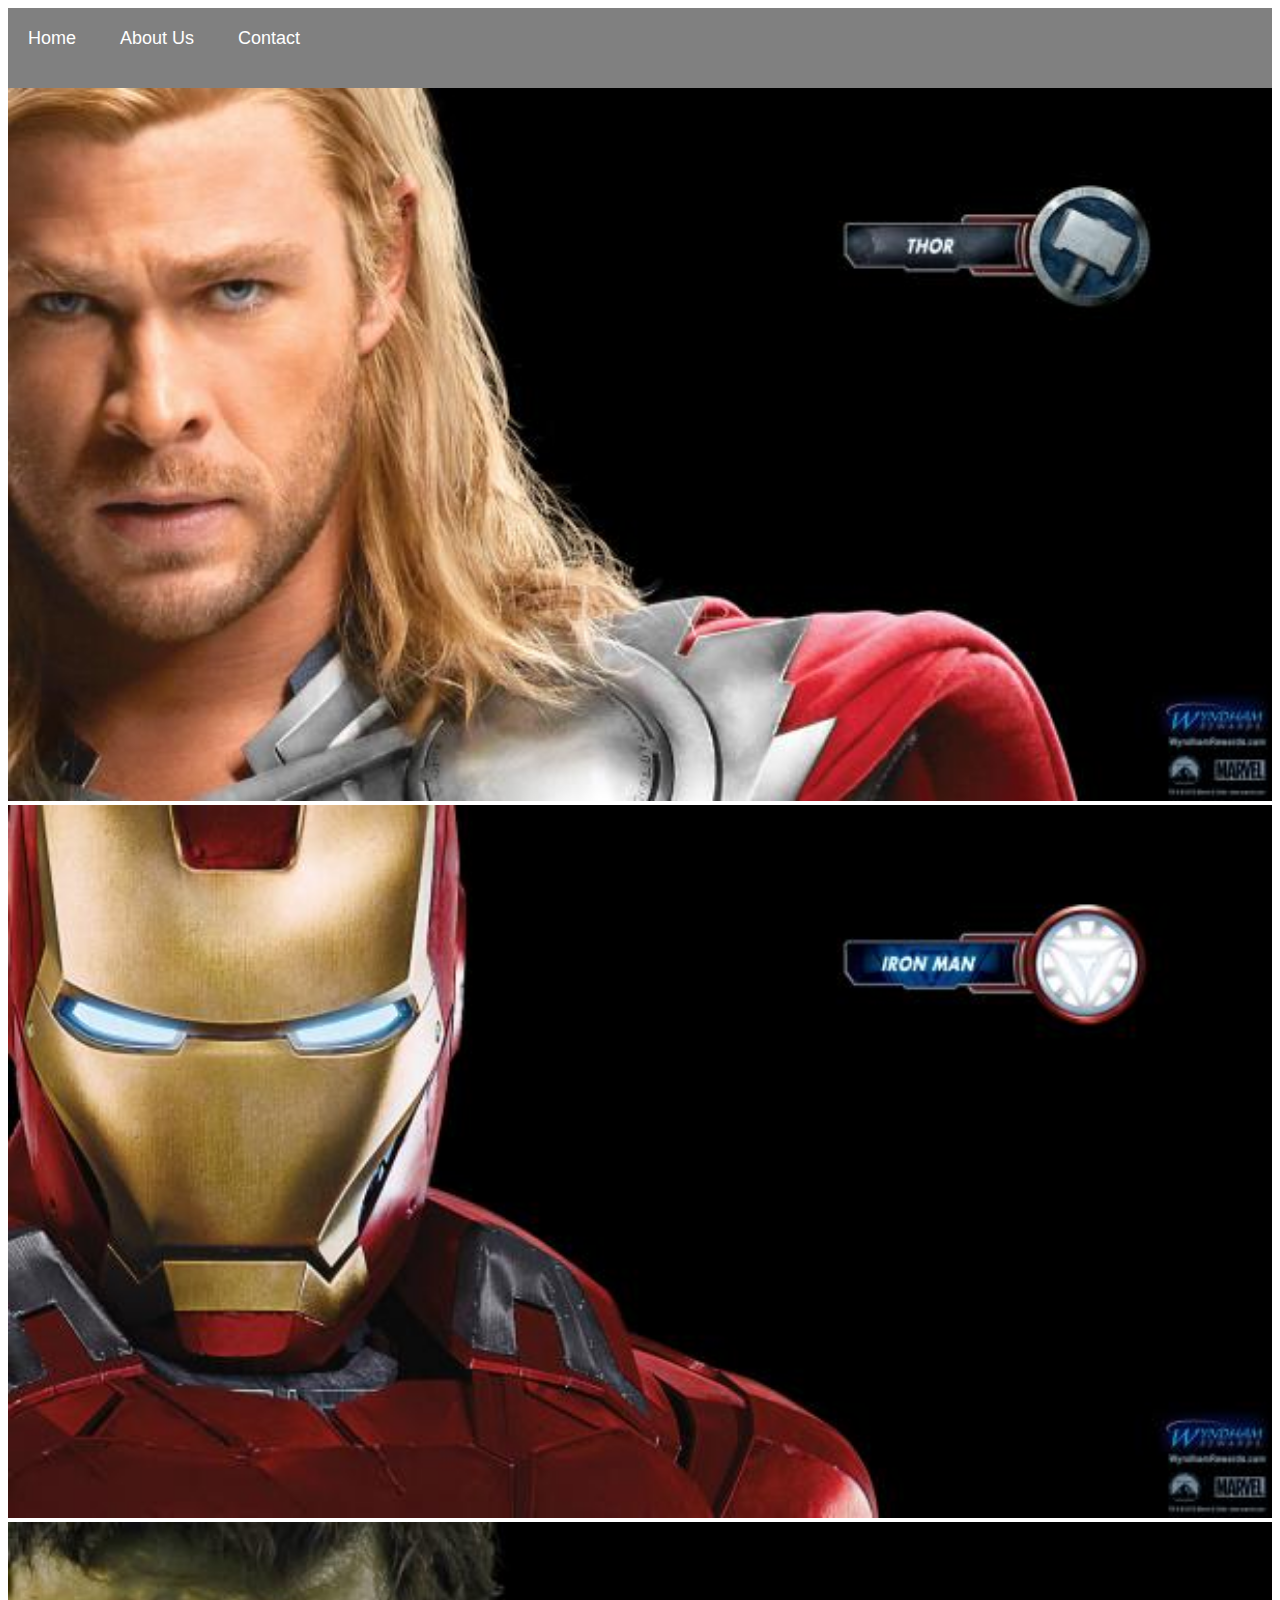
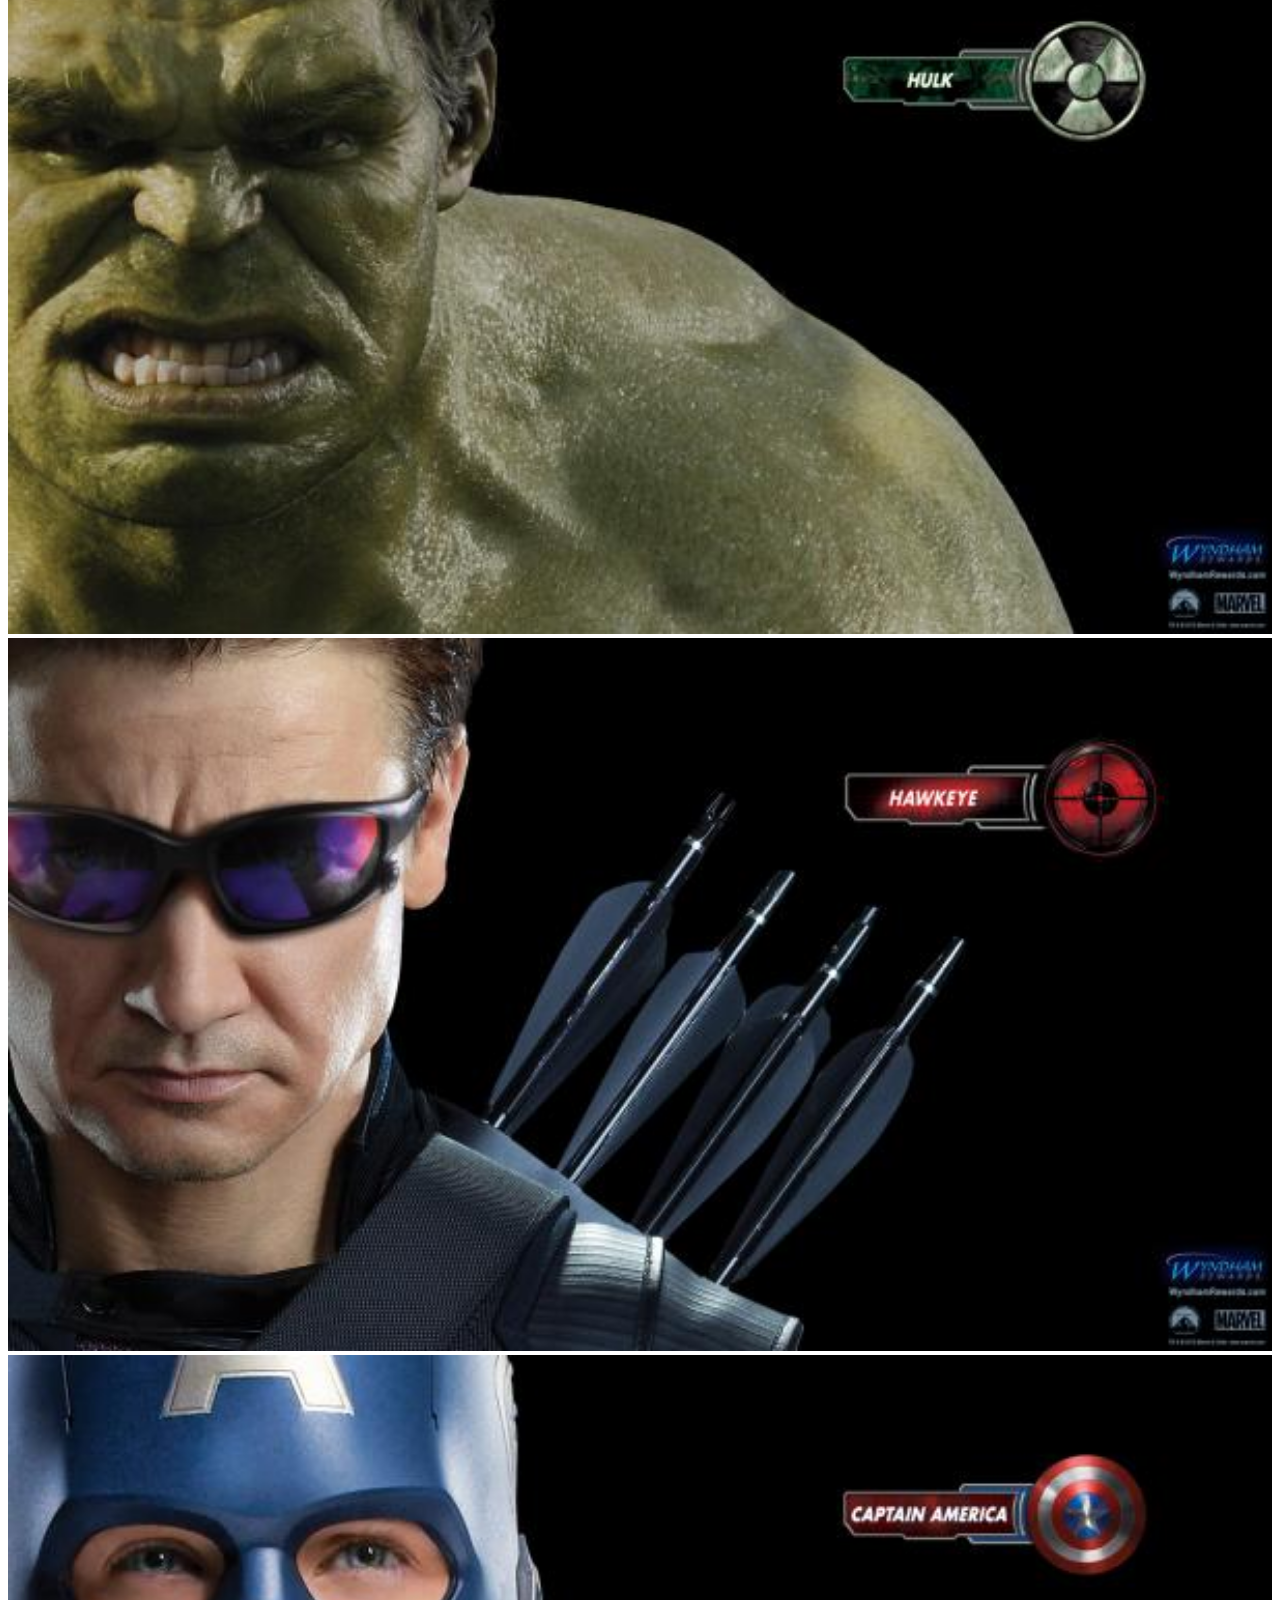
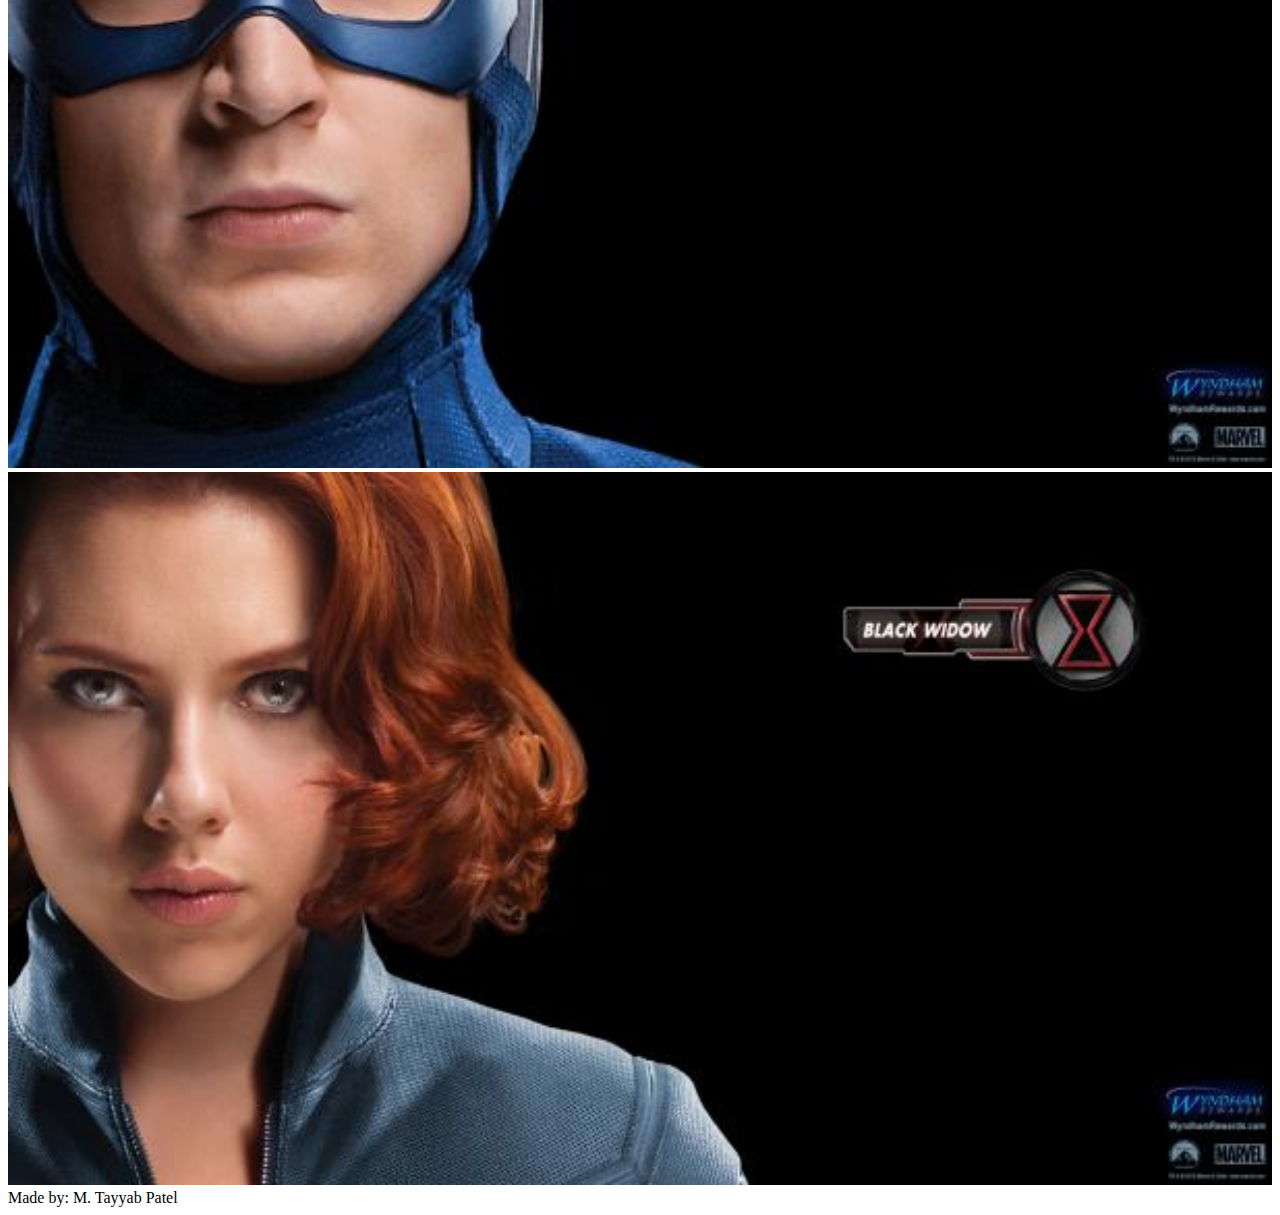
<file: index.html>
<!DOCTYPE html>
<html>
      <head>
            <link rel="stylesheet" href="style.css">
      </head>
      <body>
           <div id="menu">
               <a href="index.html">Home</a>
               <a href="about.html">About Us</a>
               <a href="contact.html">Contact</a>
           </div>
           <div class="gallery">
               <a href="avenger-1.html"> <img src="images/avengers_01.jpg"/> </a>
               <a href="avenger-2.html"> <img src="images/avengers_02.jpg"/> </a>
               <a href="avenger-3.html"> <img src="images/avengers_03.jpg"/> </a>
               <a href="avenger-4.html"> <img src="images/avengers_04.jpg"/> </a>
               <a href="avenger-5.html"> <img src="images/avengers_05.jpg"/> </a>
               <a href="avenger-6.html"> <img src="images/avengers_06.jpg"/> </a>
           </div>
            Made by: M. Tayyab Patel
      </body>
</html>
</file>
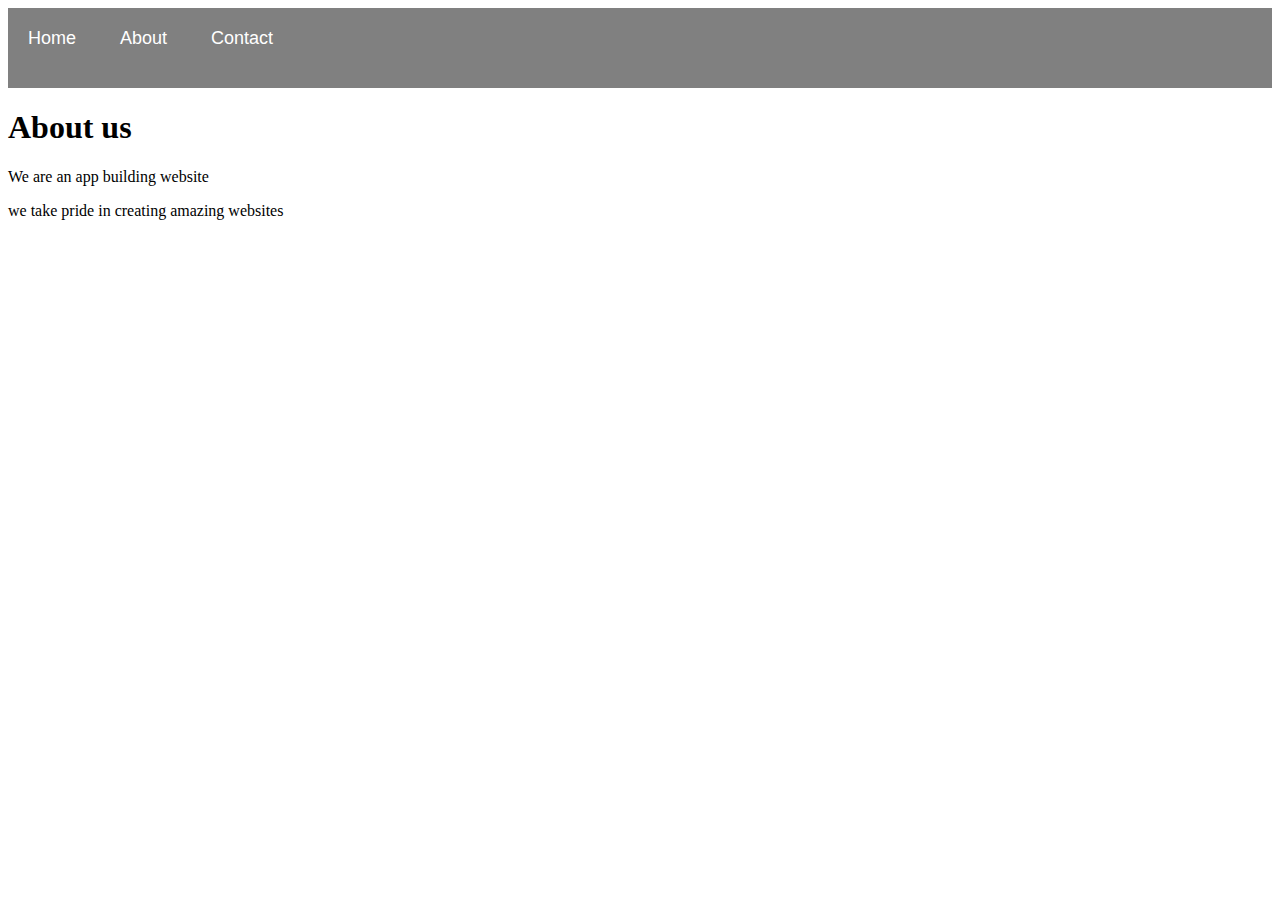
<file: about.html>
<!DOCTYPE html>
<html>
      <head>
            <link rel="stylesheet" href="style.css">
      </head>
      <body>
        <div id="menu">
            <a href="index.html">Home</a>
            <a href="about.html">About</a>
            <a href="contact.html">Contact</a>
        </div>
          
           <h1>About us</h1>
           <p>We are an app building website </p>
           <p>we take pride in creating amazing websites</p>
         
      </body>
</html>
</file>
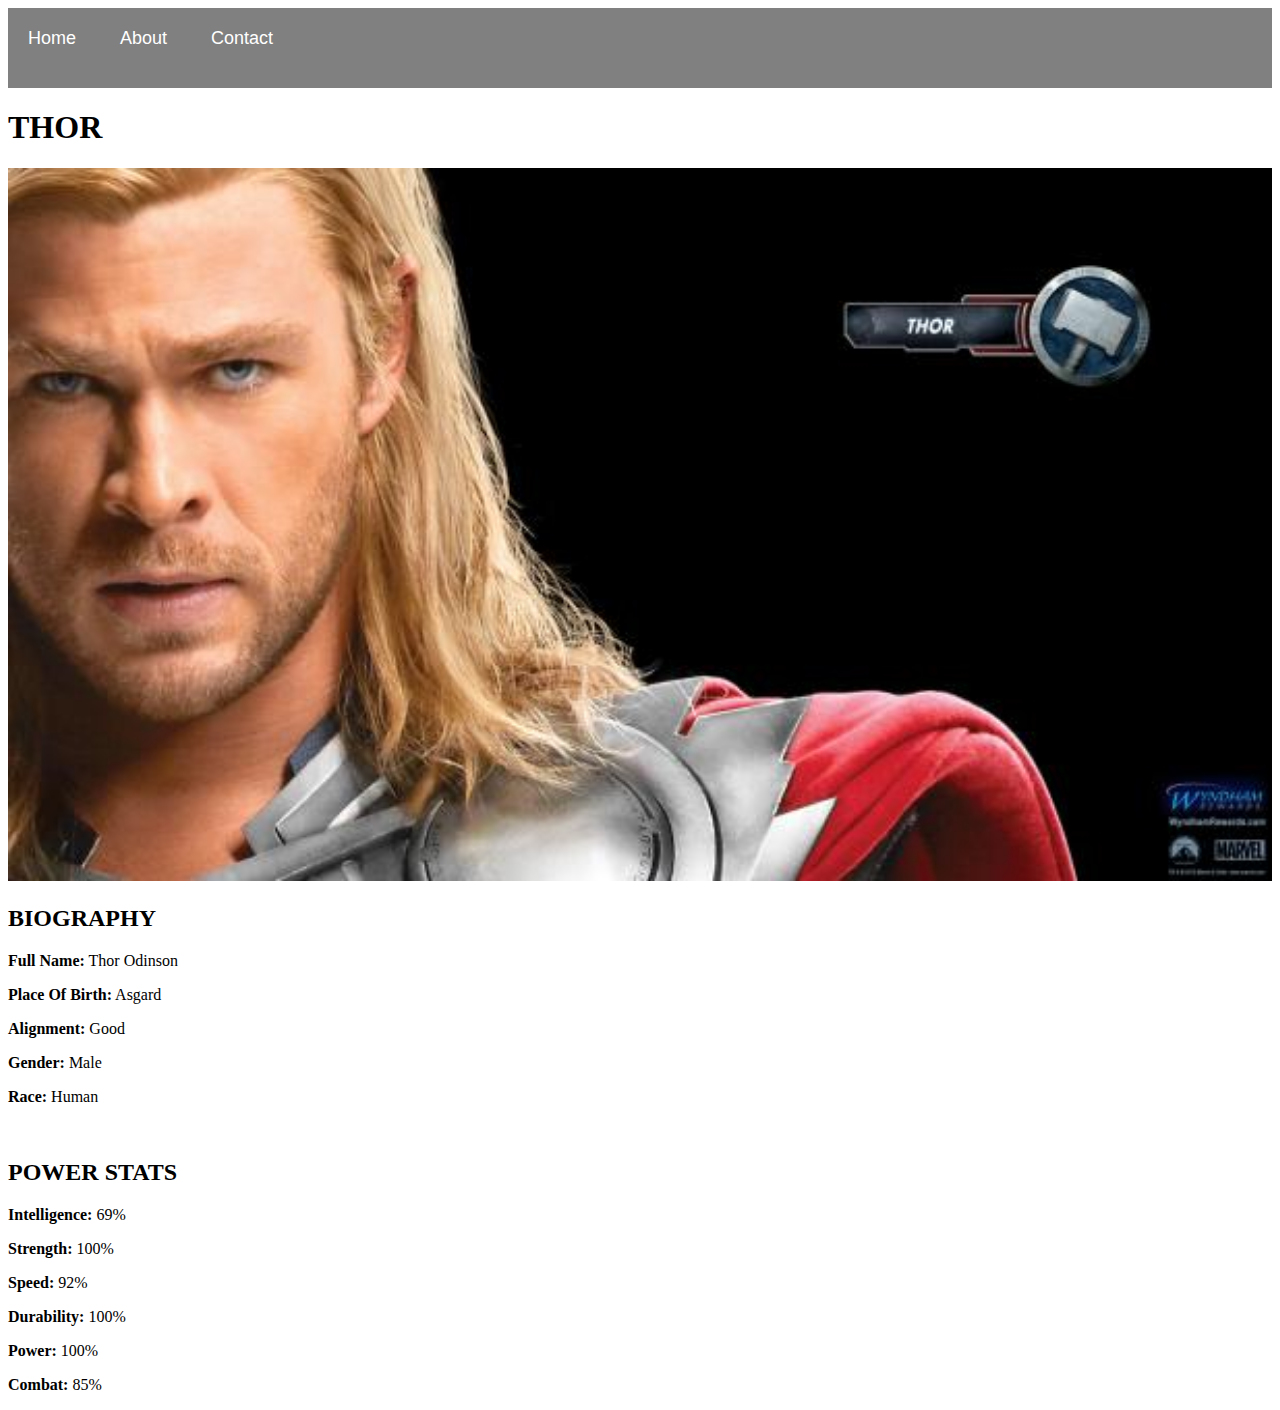
<file: avenger-1.html>
<!DOCTYPE html>
<html>
      <head>
            <link rel="stylesheet" href="style.css">
      </head>
      <body>
        <div id="menu">
            <a href="index.html">Home</a>
            <a href="about.html">About</a>
            <a href="contact.html">Contact</a>
        </div>
          <h1>THOR</h1>
           <div class="gallery">
                <img src="images/avengers_01.jpg"/>
           </div>
          <h2><b>BIOGRAPHY</b></h2> 
          <p><b>Full Name:</b> Thor Odinson</p> 
          <p><b>Place Of Birth:</b> Asgard</p> 
          <p><b>Alignment:</b> Good</p> 
          <p><b>Gender:</b> Male</p>
          <p><b>Race:</b> Human</p> 
          <br/>
          <h2>POWER STATS</h2>
          <p><b>Intelligence:</b> 69%</p>
          <p><b>Strength:</b> 100%</p>
          <p><b>Speed:</b> 92%</p>
          <p><b>Durability:</b> 100%</p>
          <p><b>Power:</b> 100%</p>
          <p><b>Combat:</b> 85%</p>
      </body>
</html>
</file>
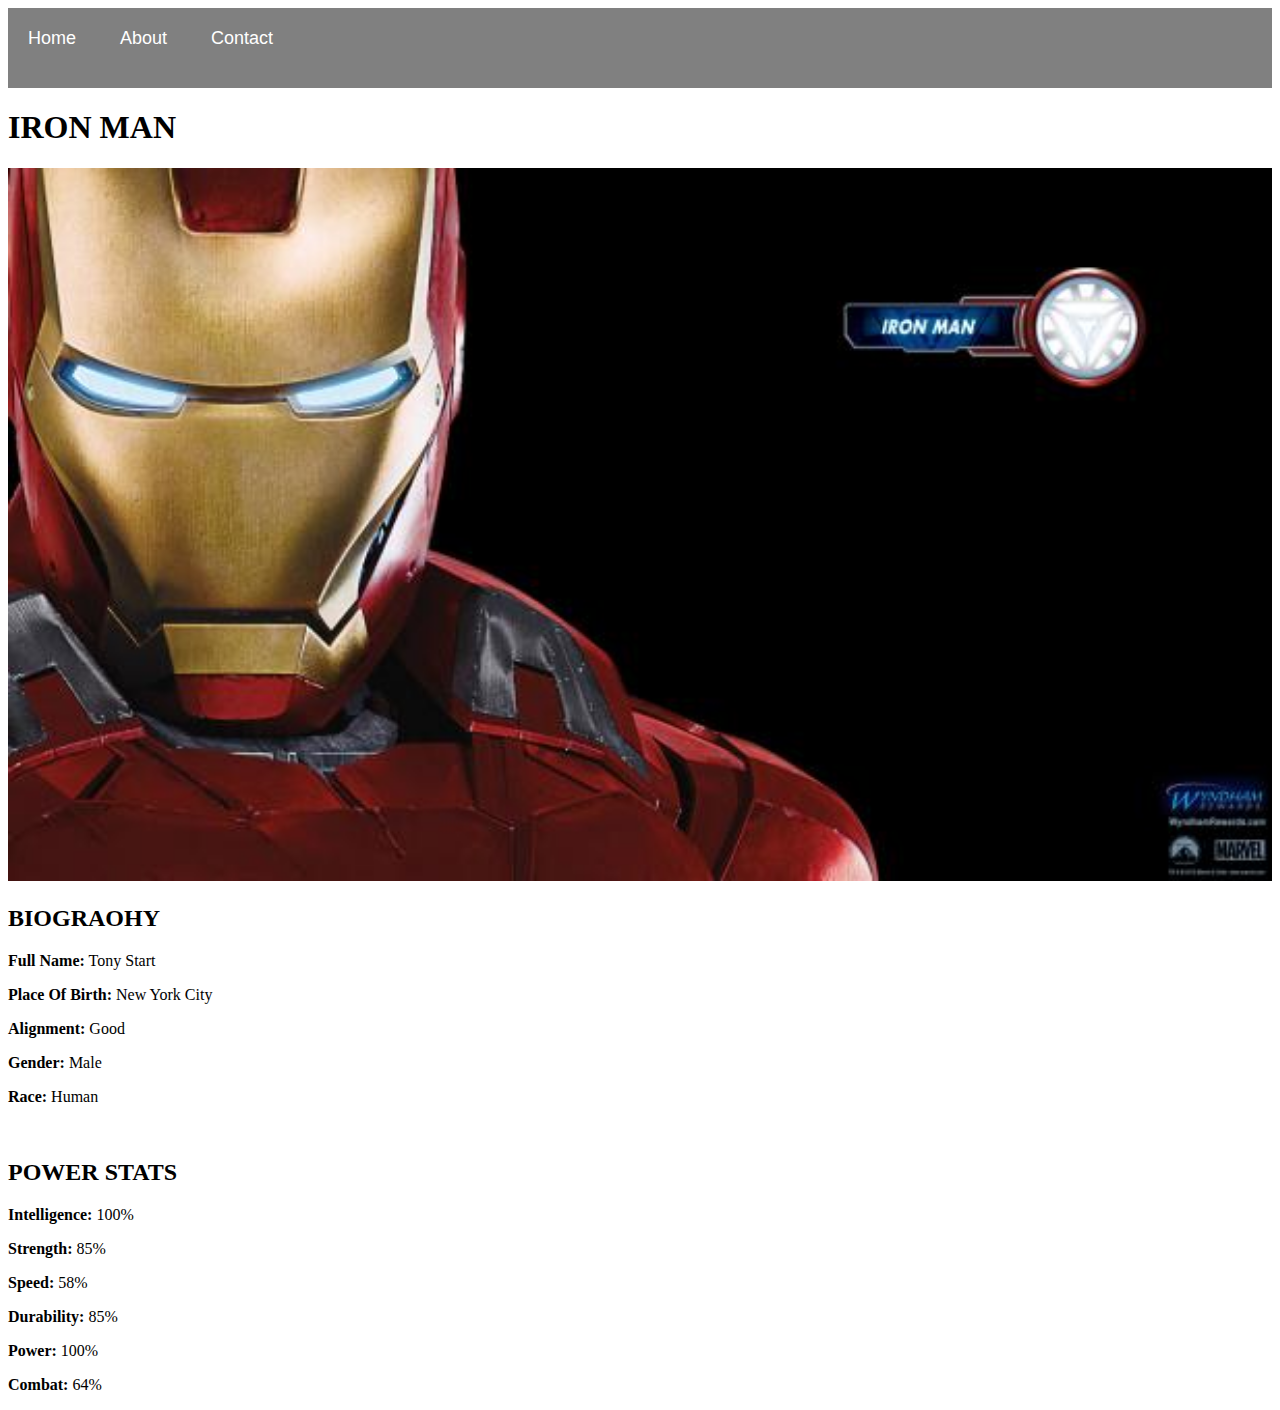
<file: avenger-2.html>
<!DOCTYPE html>
<html>
      <head>
            <link rel="stylesheet" href="style.css">
      </head>
      <body>
        <div id="menu">
            <a href="index.html">Home</a>
            <a href="about.html">About</a>
            <a href="contact.html">Contact</a>
        </div>
          <h1>IRON MAN</h1>
           <div class="gallery">
                <img src="images/avengers_02.jpg"/>
           </div>
          <h2><b>BIOGRAOHY</b></h2> 
          <p><b>Full Name:</b> Tony Start</p> 
          <p><b>Place Of Birth:</b> New York City</p> 
          <p><b>Alignment:</b> Good</p>
          <p><b>Gender:</b> Male</p>
          <p><b>Race:</b> Human</p> 
          <br/>
          <h2>POWER STATS</h2>
          <p><b>Intelligence:</b> 100%</p>
          <p><b>Strength:</b> 85%</p>
          <p><b>Speed:</b> 58%</p>
          <p><b>Durability:</b> 85%</p>
          <p><b>Power:</b> 100%</p>
          <p><b>Combat:</b> 64%</p>
      </body>
</html>
</file>
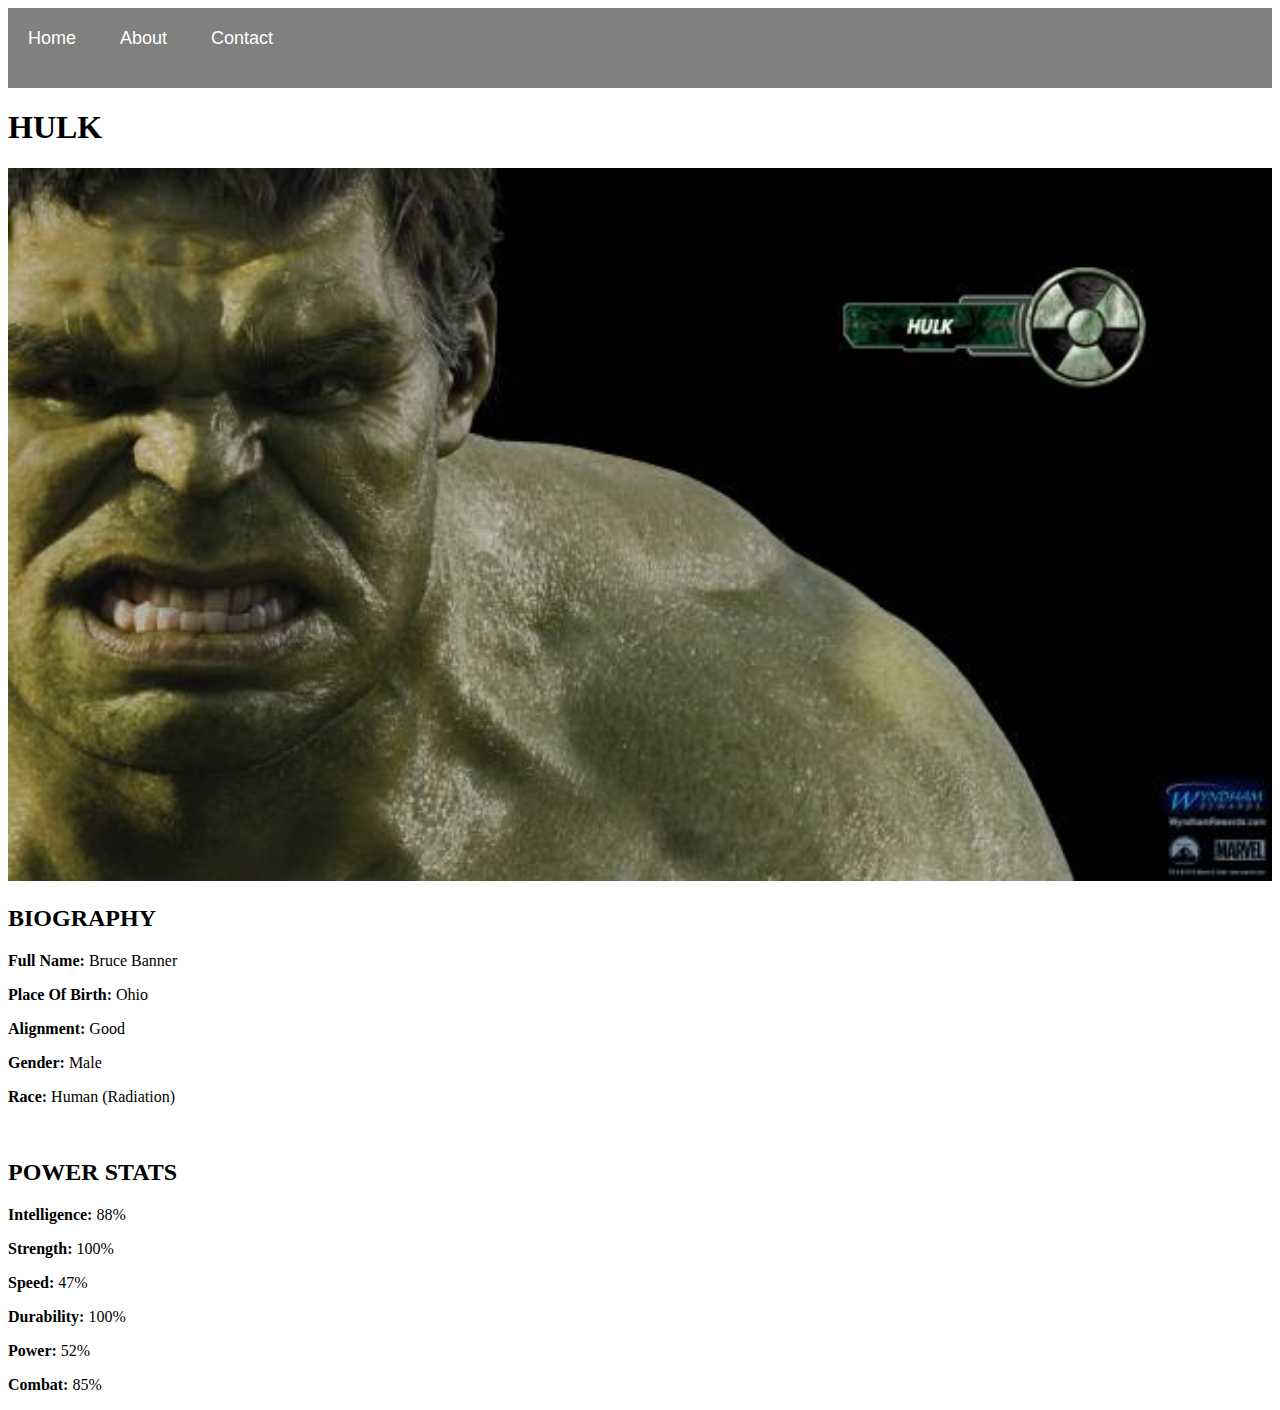
<file: avenger-3.html>
<!DOCTYPE html>
<html>
      <head>
            <link rel="stylesheet" href="style.css">
      </head>
      <body>
        <div id="menu">
            <a href="index.html">Home</a>
            <a href="about.html">About</a>
            <a href="contact.html">Contact</a>
        </div>
          <h1>HULK</h1>
           <div class="gallery">
                <img src="images/avengers_03.jpg"/>
           </div>
          <h2><b>BIOGRAPHY</b></h2> 
          <p><b>Full Name:</b> Bruce Banner</p> 
          <p><b>Place Of Birth:</b> Ohio</p> 
          <p><b>Alignment:</b> Good</p> 
          <p><b>Gender:</b> Male</p>
          <p><b>Race:</b> Human (Radiation)</p> 
          <br/>
          <h2>POWER STATS</h2>
          <p><b>Intelligence:</b> 88%</p>
          <p><b>Strength:</b> 100%</p>
          <p><b>Speed:</b> 47%</p>
          <p><b>Durability:</b> 100%</p>
          <p><b>Power:</b> 52%</p>
          <p><b>Combat:</b> 85%</p>
      </body>
</html>
</file>
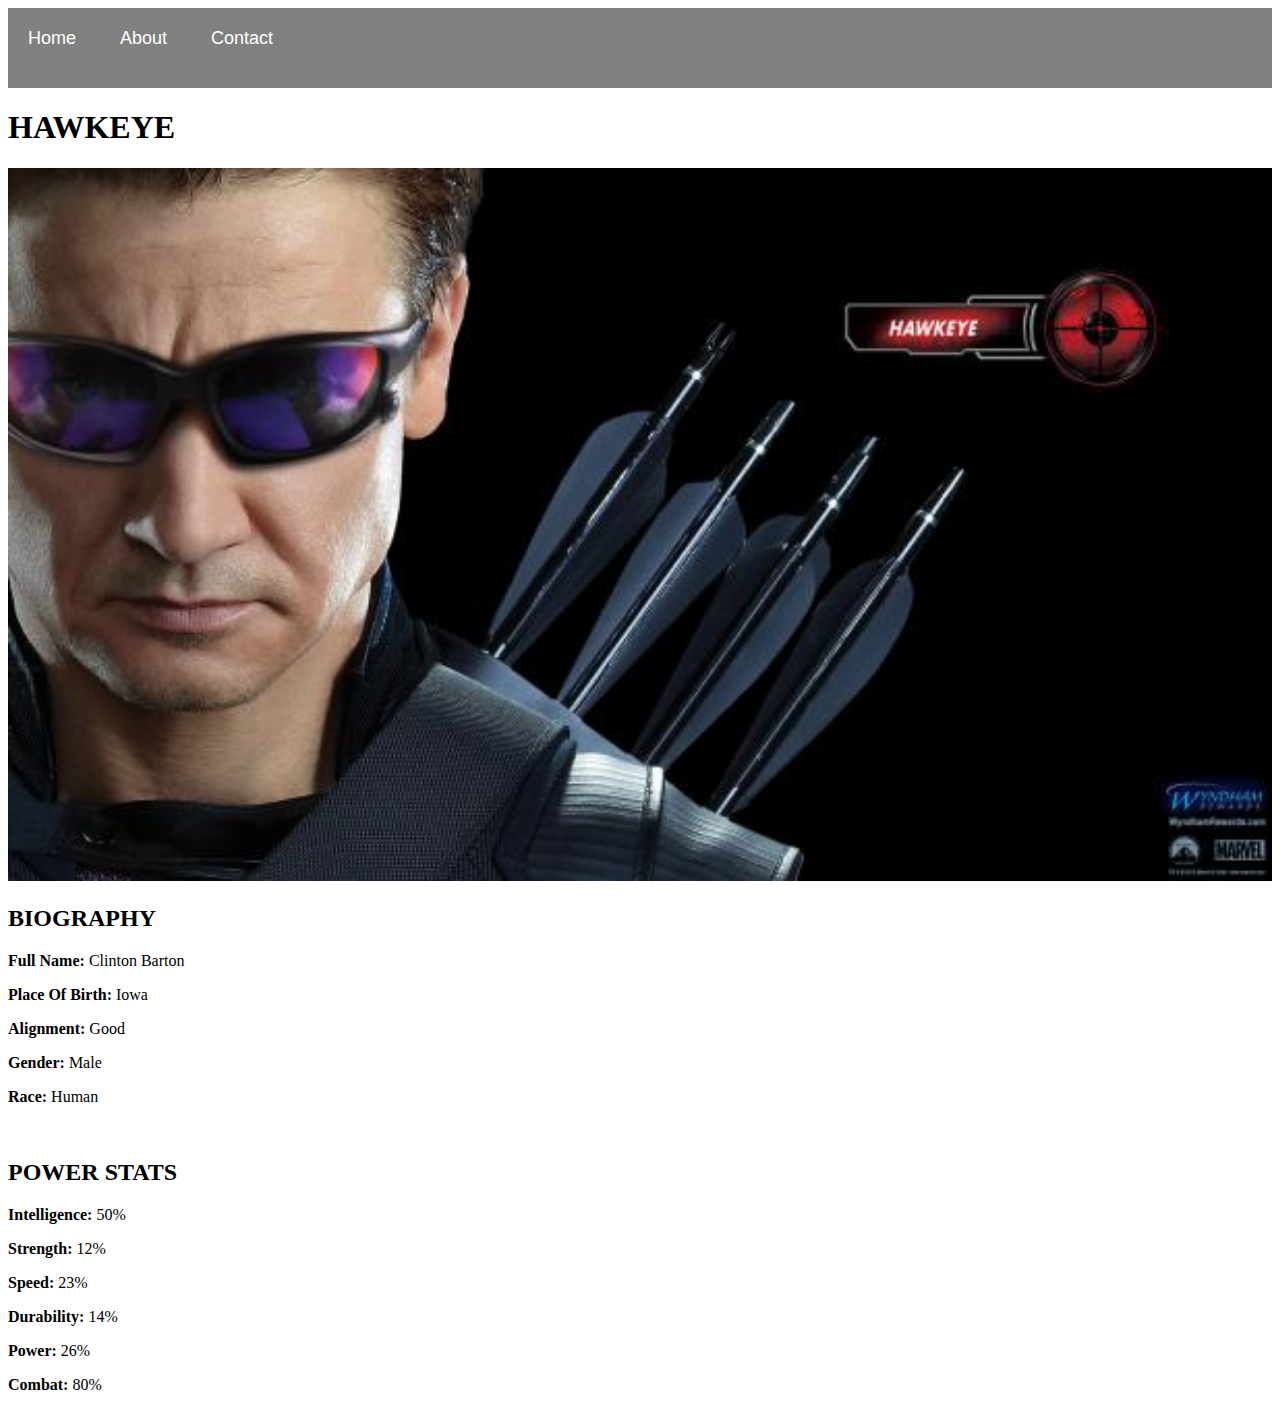
<file: avenger-4.html>
<!DOCTYPE html>
<html>
      <head>
            <link rel="stylesheet" href="style.css">
      </head>
      <body>
        <div id="menu">
            <a href="index.html">Home</a>
            <a href="about.html">About</a>
            <a href="contact.html">Contact</a>
        </div>
          <h1>HAWKEYE</h1>
           <div class="gallery">
                <img src="images/avengers_04.jpg"/>
           </div>
          <h2><b>BIOGRAPHY</b></h2> 
          <p><b>Full Name:</b> Clinton Barton</p> 
          <p><b>Place Of Birth:</b> Iowa</p> 
          <p><b>Alignment:</b> Good</p> 
          <p><b>Gender:</b> Male</p>
          <p><b>Race:</b> Human</p> 
          <br/>
          <h2>POWER STATS</h2>
          <p><b>Intelligence:</b> 50%</p>
          <p><b>Strength:</b> 12%</p>
          <p><b>Speed:</b> 23%</p>
          <p><b>Durability:</b> 14%</p>
          <p><b>Power:</b> 26%</p>
          <p><b>Combat:</b> 80%</p>
      </body>
</html>
</file>
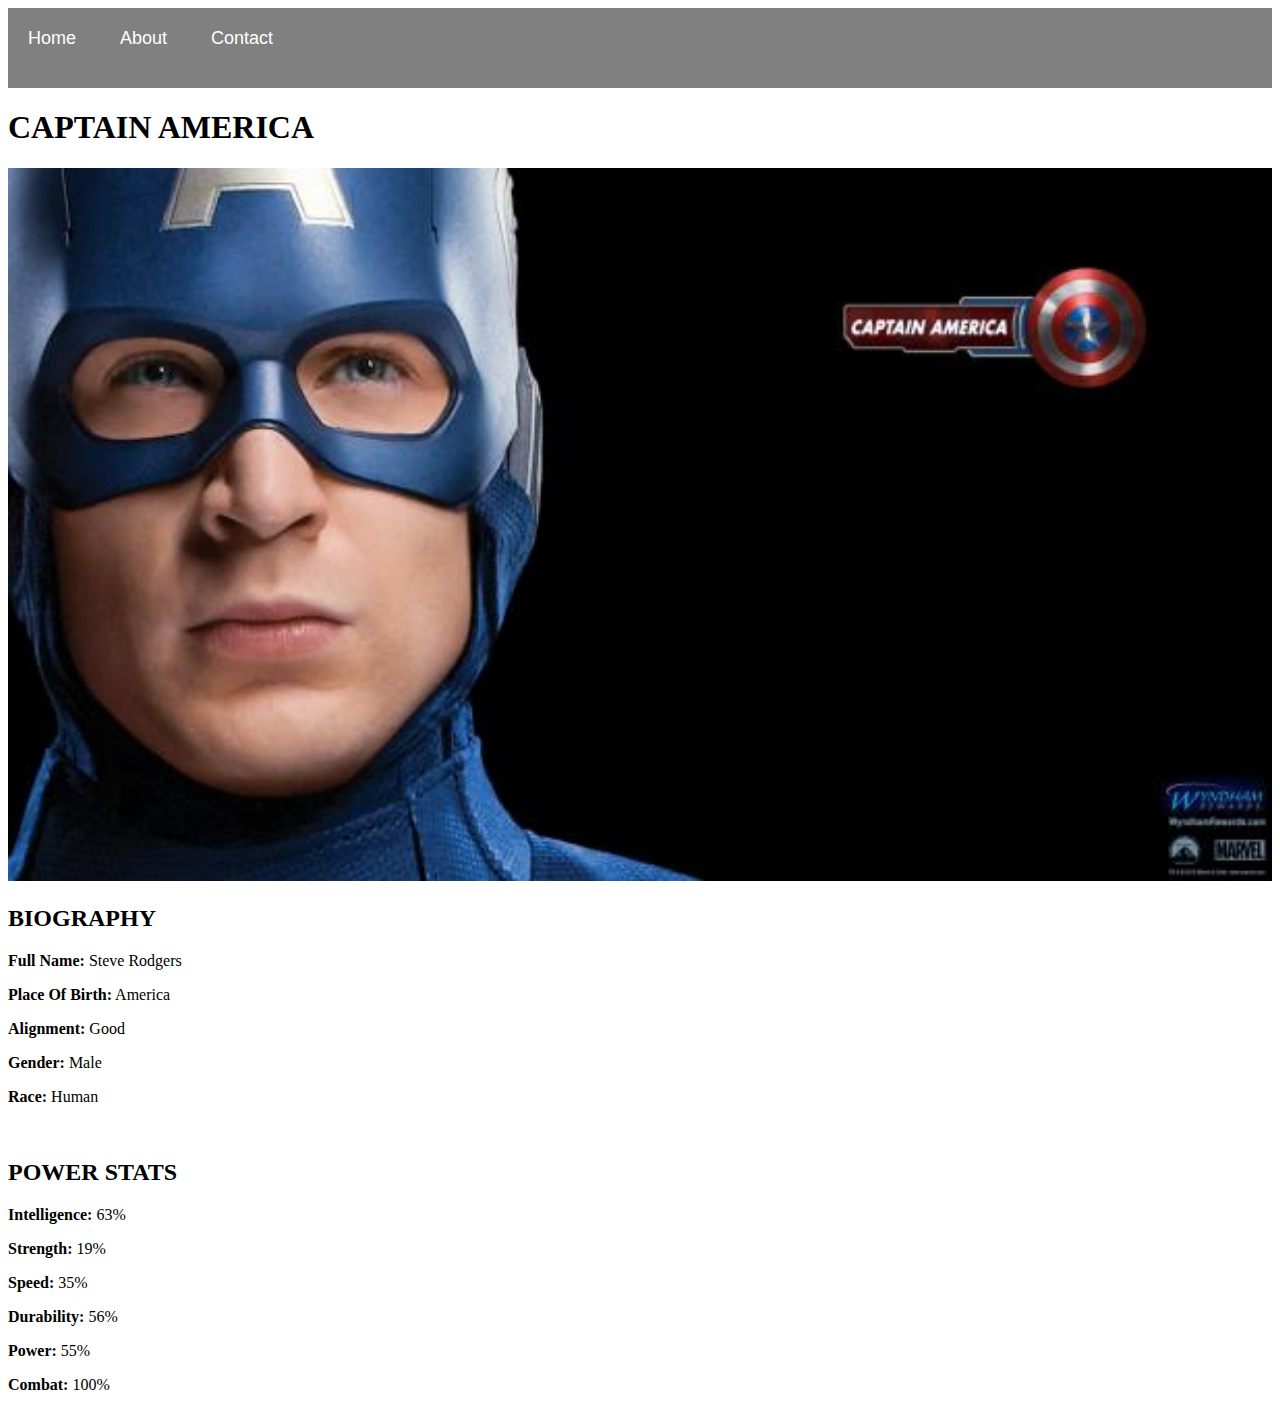
<file: avenger-5.html>
<!DOCTYPE html>
<html>
      <head>
            <link rel="stylesheet" href="style.css">
      </head>
      <body>
        <div id="menu">
            <a href="index.html">Home</a>
            <a href="about.html">About</a>
            <a href="contact.html">Contact</a>
        </div>
          <h1>CAPTAIN AMERICA</h1>
           <div class="gallery">
                <img src="images/avengers_05.jpg"/>
           </div>
          <h2><b>BIOGRAPHY</b></h2> 
          <p><b>Full Name:</b> Steve Rodgers</p> 
          <p><b>Place Of Birth:</b> America</p> 
          <p><b>Alignment:</b> Good</p> 
          <p><b>Gender:</b> Male</p>
          <p><b>Race:</b> Human</p> 
          <br/>
          <h2>POWER STATS</h2>
          <p><b>Intelligence:</b> 63%</p>
          <p><b>Strength:</b> 19%</p>
          <p><b>Speed:</b> 35%</p>
          <p><b>Durability:</b> 56%</p>
          <p><b>Power:</b> 55%</p>
          <p><b>Combat:</b> 100%</p>
      </body>
</html>
</file>
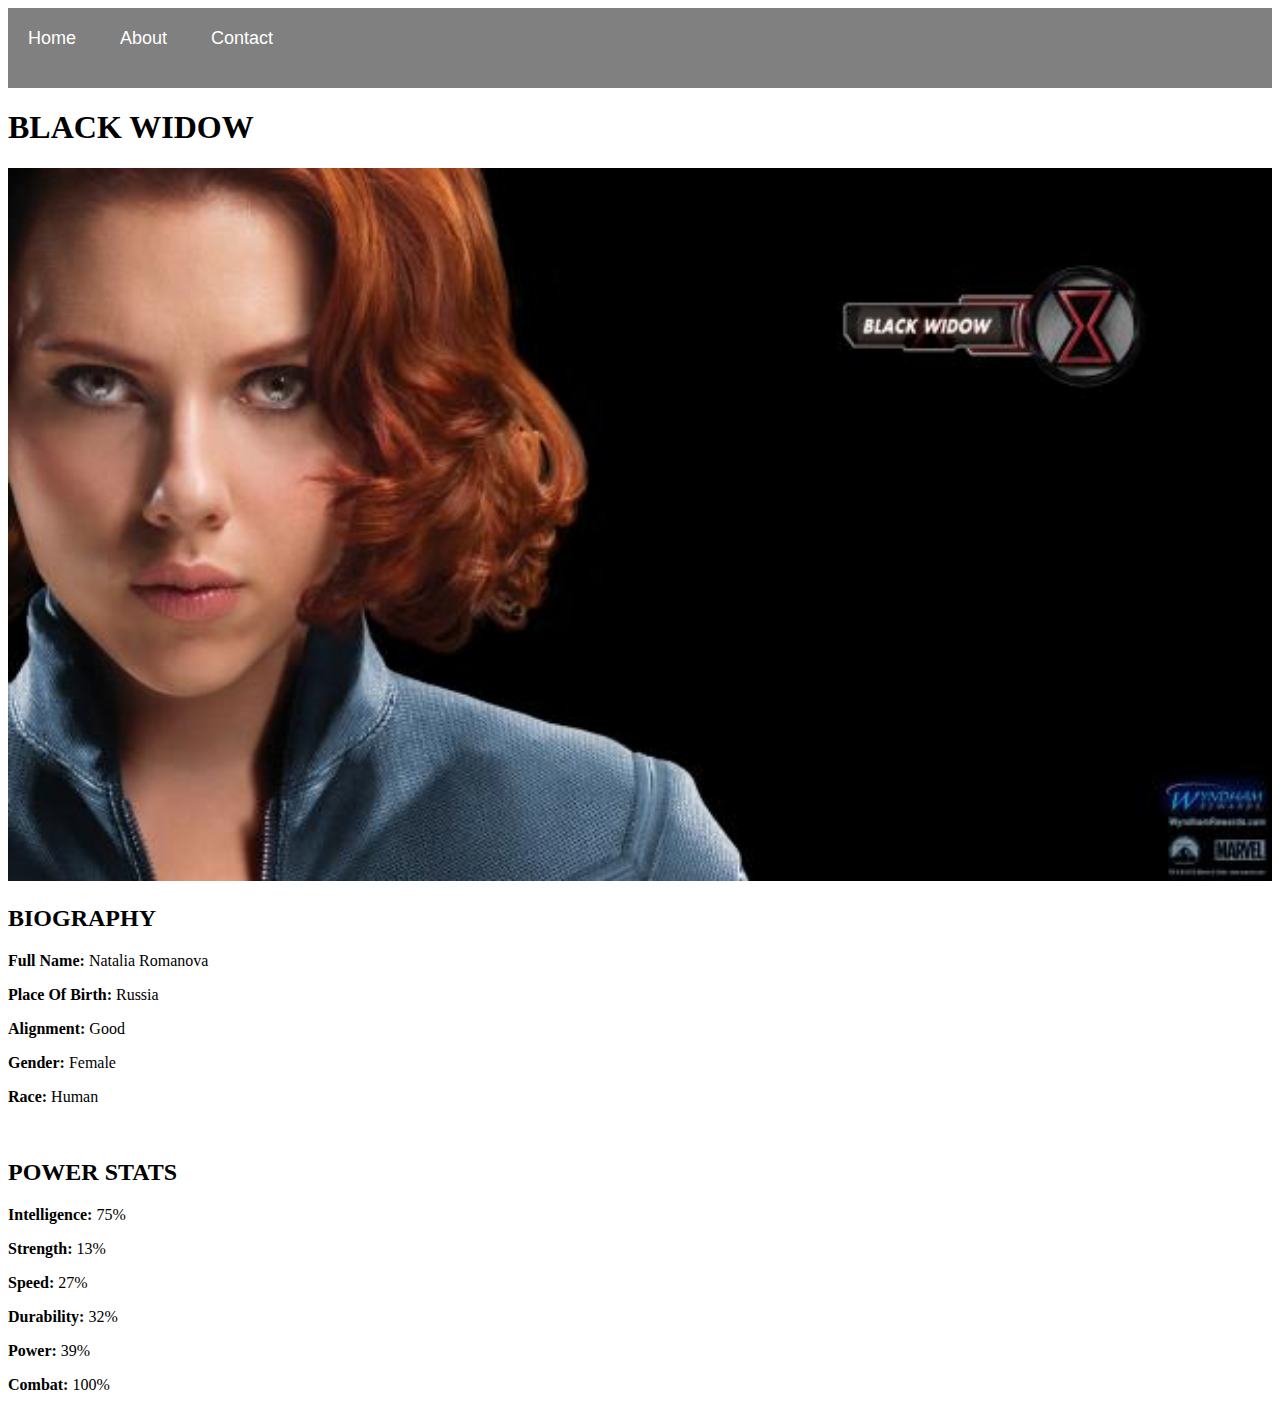
<file: avenger-6.html>
<!DOCTYPE html>
<html>
      <head>
            <link rel="stylesheet" href="style.css">
      </head>
      <body>
        <div id="menu">
            <a href="index.html">Home</a>
            <a href="about.html">About</a>
            <a href="contact.html">Contact</a>
        </div>
          <h1>BLACK WIDOW</h1>
           <div class="gallery">
                <img src="images/avengers_06.jpg"/>
           </div>
          <h2><b>BIOGRAPHY</b></h2> 
          <p><b>Full Name:</b> Natalia Romanova</p> 
          <p><b>Place Of Birth:</b> Russia</p> 
          <p><b>Alignment:</b> Good</p> 
          <p><b>Gender:</b> Female</p>
          <p><b>Race:</b> Human</p> 
          <br/>
          <h2>POWER STATS</h2>
          <p><b>Intelligence:</b> 75%</p>
          <p><b>Strength:</b> 13%</p>
          <p><b>Speed:</b> 27%</p>
          <p><b>Durability:</b> 32%</p>
          <p><b>Power:</b> 39%</p>
          <p><b>Combat:</b> 100%</p>
      </body>
</html>
</file>
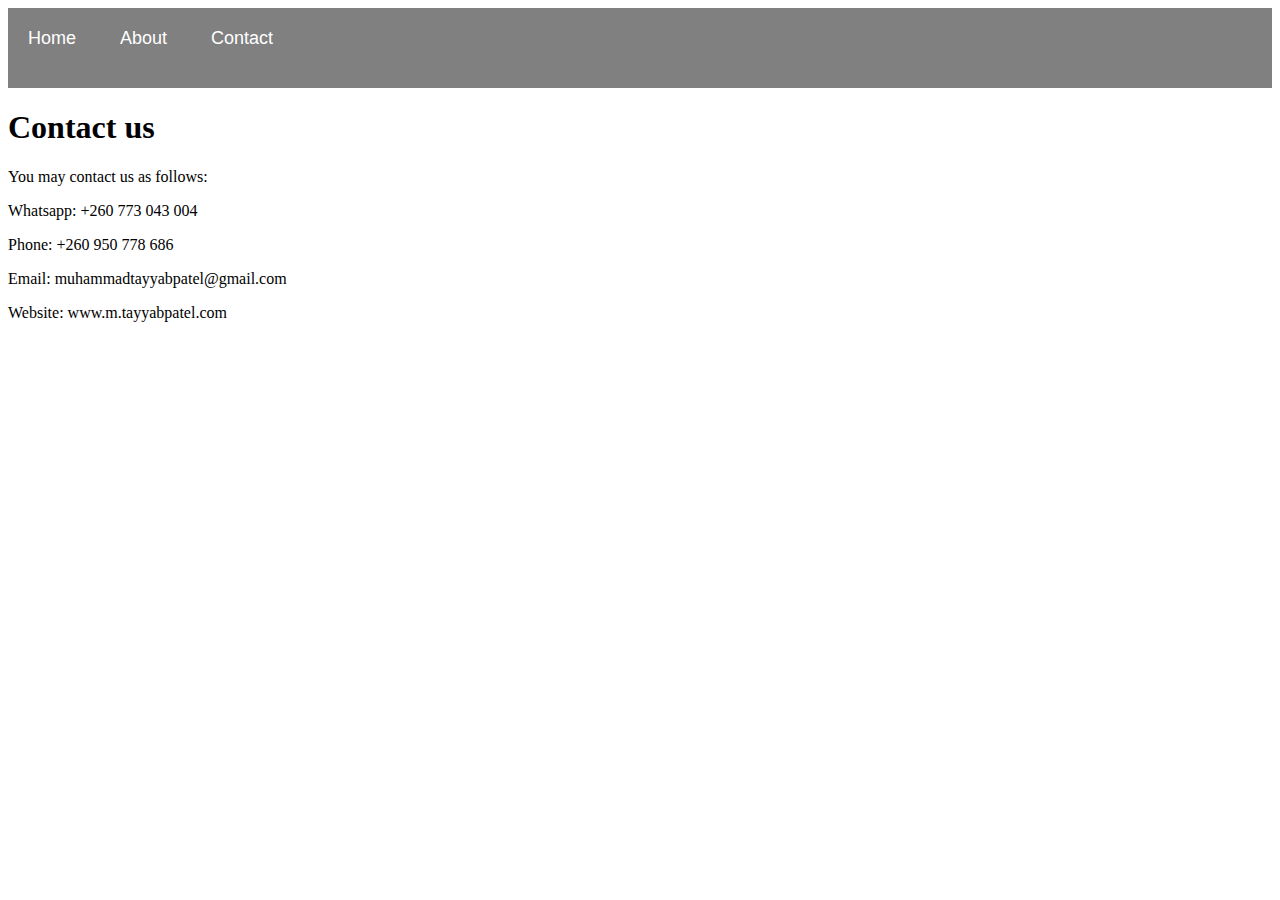
<file: contact.html>
<!DOCTYPE html>
<html>
      <head>
            <link rel="stylesheet" href="style.css">
      </head>
      <body>
        <div id="menu">
            <a href="index.html">Home</a>
            <a href="about.html">About</a>
            <a href="contact.html">Contact</a>
        </div>
          
        <h1>Contact us</h1>
        <p>You may contact us as follows:</p>
        <p>Whatsapp: +260 773 043 004</p>
        <p>Phone: +260 950 778 686</p>
        <p>Email: muhammadtayyabpatel@gmail.com</p>
        <p>Website: www.m.tayyabpatel.com</p>           
      </body>
</html>
</file>
<file: style.css>
﻿.gallery img{
    width: 100%;
 }
#menu{
      width:100%;
      height:40px;
      background-color: Grey;
      padding-top: 20px;
      padding-bottom: 20px;
}

#menu a{
      color:#ffffff;
      font-family: Helvetica, sans-serif;
      font-size: 18px;
      text-decoration:none;
      font-weight: 800px;
      
      padding-left: 20px;
      padding-right: 20px;
}

#menu a:hover{
       color: black;
}
</file>
